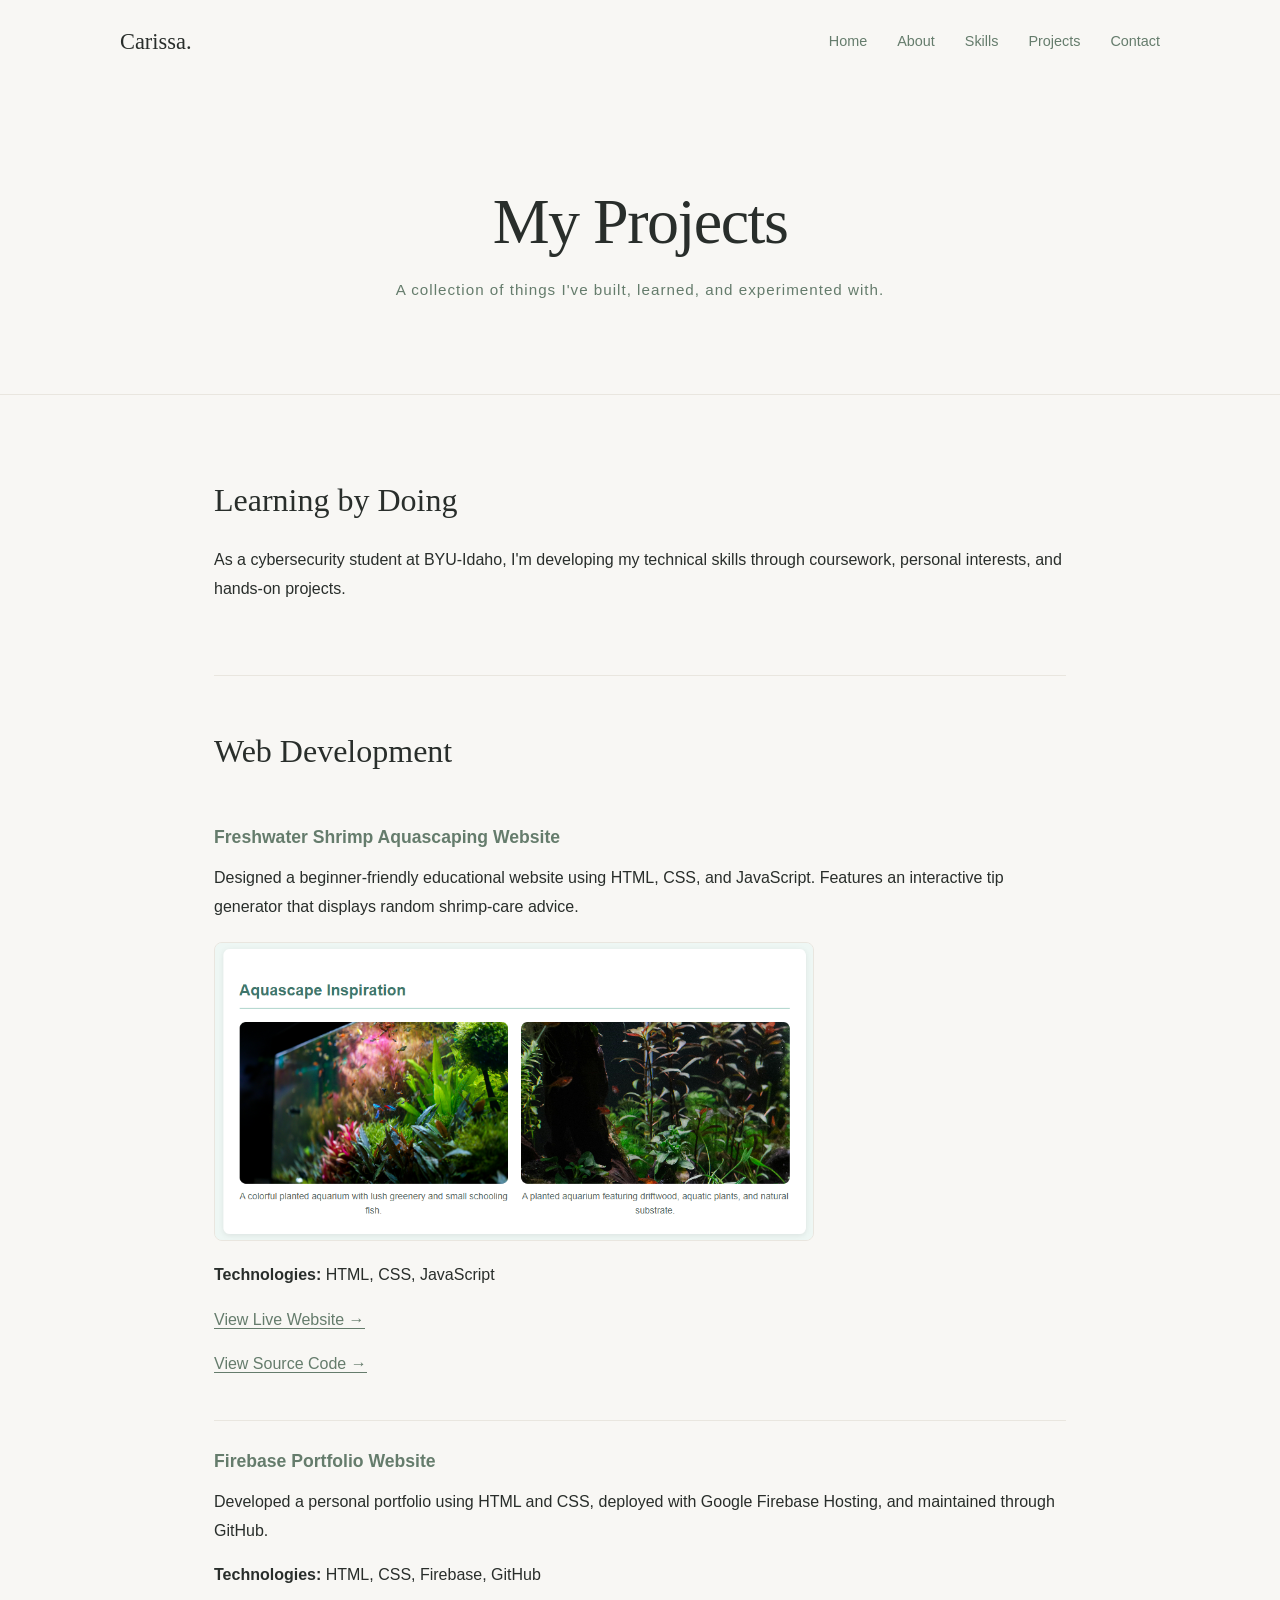
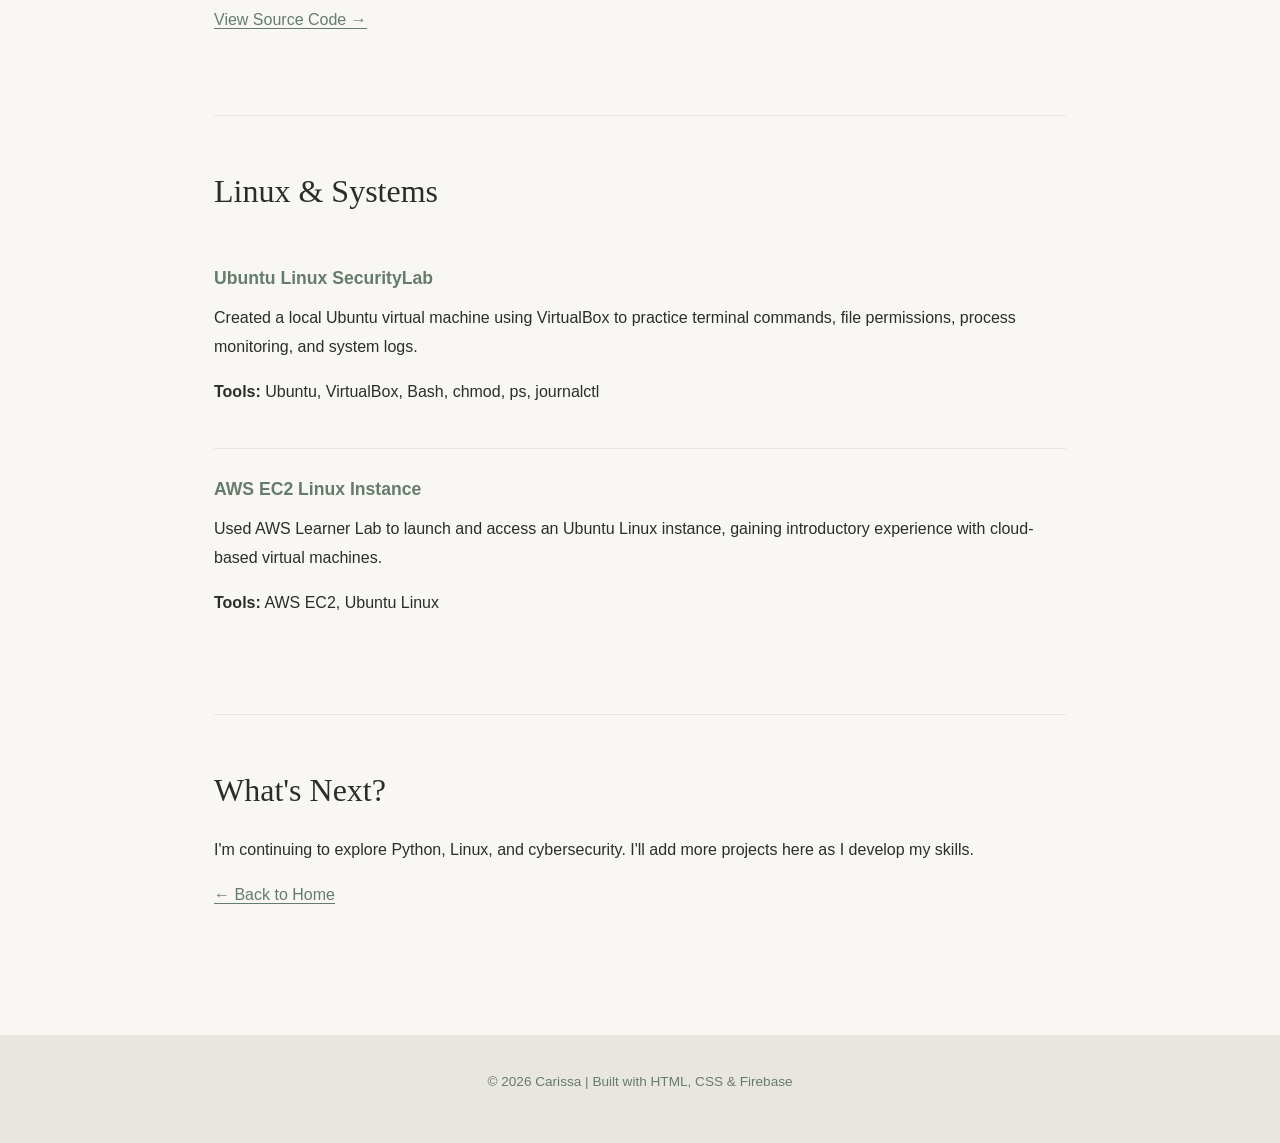
<file: public/projects.html>
<!DOCTYPE html>
<html lang="en">

<head>
    <meta charset="UTF-8">
    <meta name="viewport" content="width=device-width, initial-scale=1.0">
    <title>Projects | Carissa's Portfolio</title>
    <link rel="stylesheet" href="style.css">
</head>

<body>
    <!-- Navigation -->
    <nav class="navbar" aria-label="Main navigation">
        <a href="index.html" class="logo">Carissa.</a>

        <div class="nav-links">
            <a href="index.html">Home</a>
            <a href="index.html#about">About</a>
            <a href="index.html#skills">Skills</a>
            <a href="projects.html">Projects</a>
            <a href="index.html#contact">Contact</a>
        </div>
    </nav>

    <!-- Header -->
    <header>
        <h1>My Projects</h1>
        <p>
            A collection of things I've built, learned,
            and experimented with.
        </p>
    </header>

    <main>
        <!-- Introduction -->
        <section>
            <h2>Learning by Doing</h2>
            <p>
                As a cybersecurity student at BYU-Idaho,
                I'm developing my technical skills through
                coursework, personal interests, and
                hands-on projects.
            </p>
        </section>

        <!-- Web Development Projects -->
        <section>
            <h2>Web Development</h2>

            <div class="project">
                <h3>Freshwater Shrimp Aquascaping Website</h3>

                <p>
                    Designed a beginner-friendly educational
                    website using HTML, CSS, and JavaScript.
                    Features an interactive tip generator
                    that displays random shrimp-care advice.
                </p>

                <img src="shrimp-website.png"
                     alt="Preview of my freshwater shrimp aquascaping website"
                     class="project-preview"
                     loading="lazy">

                <p>
                    <strong>Technologies:</strong>
                    HTML, CSS, JavaScript
                </p>

                <p>
                    <a href="https://cbjager.github.io/freshwater-aquascaping-javascript-assignment/"
                       target="_blank"
                       rel="noopener noreferrer">
                        View Live Website &rarr;
                    </a>
                </p>

                <p>
                    <a href="https://github.com/cbjager/freshwater-aquascaping-javascript-assignment"
                       target="_blank"
                       rel="noopener noreferrer">
                        View Source Code &rarr;
                    </a>
                </p>
            </div>

            <div class="project">
                <h3>Firebase Portfolio Website</h3>

                <p>
                    Developed a personal portfolio using HTML
                    and CSS, deployed with Google Firebase
                    Hosting, and maintained through GitHub.
                </p>

                <p>
                    <strong>Technologies:</strong>
                    HTML, CSS, Firebase, GitHub
                </p>

                <a href="https://github.com/cbjager/itm101-firebase-website"
                   target="_blank"
                   rel="noopener noreferrer">
                    View Source Code &rarr;
                </a>
            </div>
        </section>

        <!-- Linux and Systems Projects -->
        <section>
            <h2>Linux &amp; Systems</h2>

            <div class="project">
                <h3>Ubuntu Linux SecurityLab</h3>

                <p>
                    Created a local Ubuntu virtual machine
                    using VirtualBox to practice terminal
                    commands, file permissions, process
                    monitoring, and system logs.
                </p>

                <p>
                    <strong>Tools:</strong>
                    Ubuntu, VirtualBox, Bash,
                    chmod, ps, journalctl
                </p>
            </div>

            <div class="project">
                <h3>AWS EC2 Linux Instance</h3>

                <p>
                    Used AWS Learner Lab to launch and
                    access an Ubuntu Linux instance,
                    gaining introductory experience
                    with cloud-based virtual machines.
                </p>

                <p>
                    <strong>Tools:</strong>
                    AWS EC2, Ubuntu Linux
                </p>
            </div>
        </section>

        <!-- Future Projects -->
        <section>
            <h2>What's Next?</h2>
            <p>
                I'm continuing to explore Python, Linux,
                and cybersecurity. I'll add more projects
                here as I develop my skills.
            </p>

            <a href="index.html">
                &larr; Back to Home
            </a>
        </section>
    </main>

    <!-- Footer -->
    <footer>
        <p>
            &copy; 2026 Carissa |
            Built with HTML, CSS &amp; Firebase
        </p>
    </footer>
</body>

</html>
</file>
<file: public/style.css>
/* General page styling */
* {
    box-sizing: border-box;
}

html {
    scroll-behavior: smooth;
}

body {
    margin: 0;
    font-family: "Segoe UI", Arial, sans-serif;
    background-color: #f8f7f4;
    color: #292e2b;
    line-height: 1.8;
}

/* Header */
header {
    background-color: #f8f7f4;
    color: #292e2b;
    text-align: center;
    padding: 100px 20px 75px;
    border-bottom: 1px solid #e9e6df;
}

header h1 {
    font-family: Georgia, "Times New Roman", serif;
    font-size: clamp(2.5rem, 6vw, 4rem);
    font-weight: normal;
    letter-spacing: -1.5px;
    margin: 0 0 15px;
    line-height: 1.2;
}

header p {
    color: #657c6c;
    font-size: 0.95rem;
    letter-spacing: 1px;
}

/* Main content */
main {
    max-width: 900px;
    margin: 0 auto;
    padding: 30px 24px 70px;
}

/* Sections */
section {
    padding: 55px 0;
    border-bottom: 1px solid #e9e6df;
}

section:last-child {
    border-bottom: none;
}

h2 {
    font-family: Georgia, "Times New Roman", serif;
    font-weight: normal;
    font-size: 2rem;
    color: #292e2b;
    margin: 0 0 25px;
    line-height: 1.3;
}

h3 {
    font-size: 1.1rem;
    font-weight: 600;
    margin-bottom: 10px;
}

p {
    margin-top: 0;
}

/* Skills */
ul {
    padding-left: 22px;
}

li {
    margin-bottom: 7px;
}

li::marker {
    color: #657c6c;
}

/* Projects */
.project {
    padding: 25px 0;
    border-bottom: 1px solid #e9e6df;
}

.project:last-child {
    border-bottom: none;
}

.project h3 {
    color: #657c6c;
    margin-top: 0;
}

/* Links */
a {
    color: #657c6c;
    text-decoration: none;
    border-bottom: 1px solid currentColor;
    transition: color 0.2s ease;
}

a:hover {
    color: #292e2b;
}

a:focus-visible {
    outline: 2px solid #657c6c;
    outline-offset: 4px;
}

/* Footer */
footer {
    text-align: center;
    padding: 35px 20px;
    background-color: #e9e6df;
    color: #657c6c;
    font-size: 0.85rem;
}

/* Mobile screens */
@media (max-width: 600px) {
    header {
        padding: 70px 20px 50px;
    }

    main {
        padding: 10px 20px 40px;
    }

    section {
        padding: 40px 0;
    }

    h2 {
        font-size: 1.7rem;
    }
}


/* Navigation bar */
.navbar {
    max-width: 1100px;
    margin: 0 auto;
    padding: 22px 30px;
    display: flex;
    justify-content: space-between;
    align-items: center;
    gap: 20px;
}

.navbar a {
    text-decoration: none;
    border-bottom: none;
}

.logo {
    font-family: Georgia, "Times New Roman", serif;
    font-size: 1.4rem;
    color: #292e2b;
}

.nav-links {
    display: flex;
    gap: 30px;
    flex-wrap: wrap;
}

.nav-links a {
    color: #657c6c;
    font-size: 0.9rem;
}

.nav-links a:hover {
    color: #292e2b;
}

/* Navigation on mobile */
@media (max-width: 600px) {
    .navbar {
        flex-direction: column;
        padding: 20px;
    }

    .nav-links {
        justify-content: center;
        gap: 18px;
    }
}

/* Project Preview Images */
.project-preview {
    display: block;
    width: 100%;
    max-width: 600px;
    height: auto;
    margin: 20px 0;
    border-radius: 8px;
    border: 1px solid #e9e6df;
}
</file>
